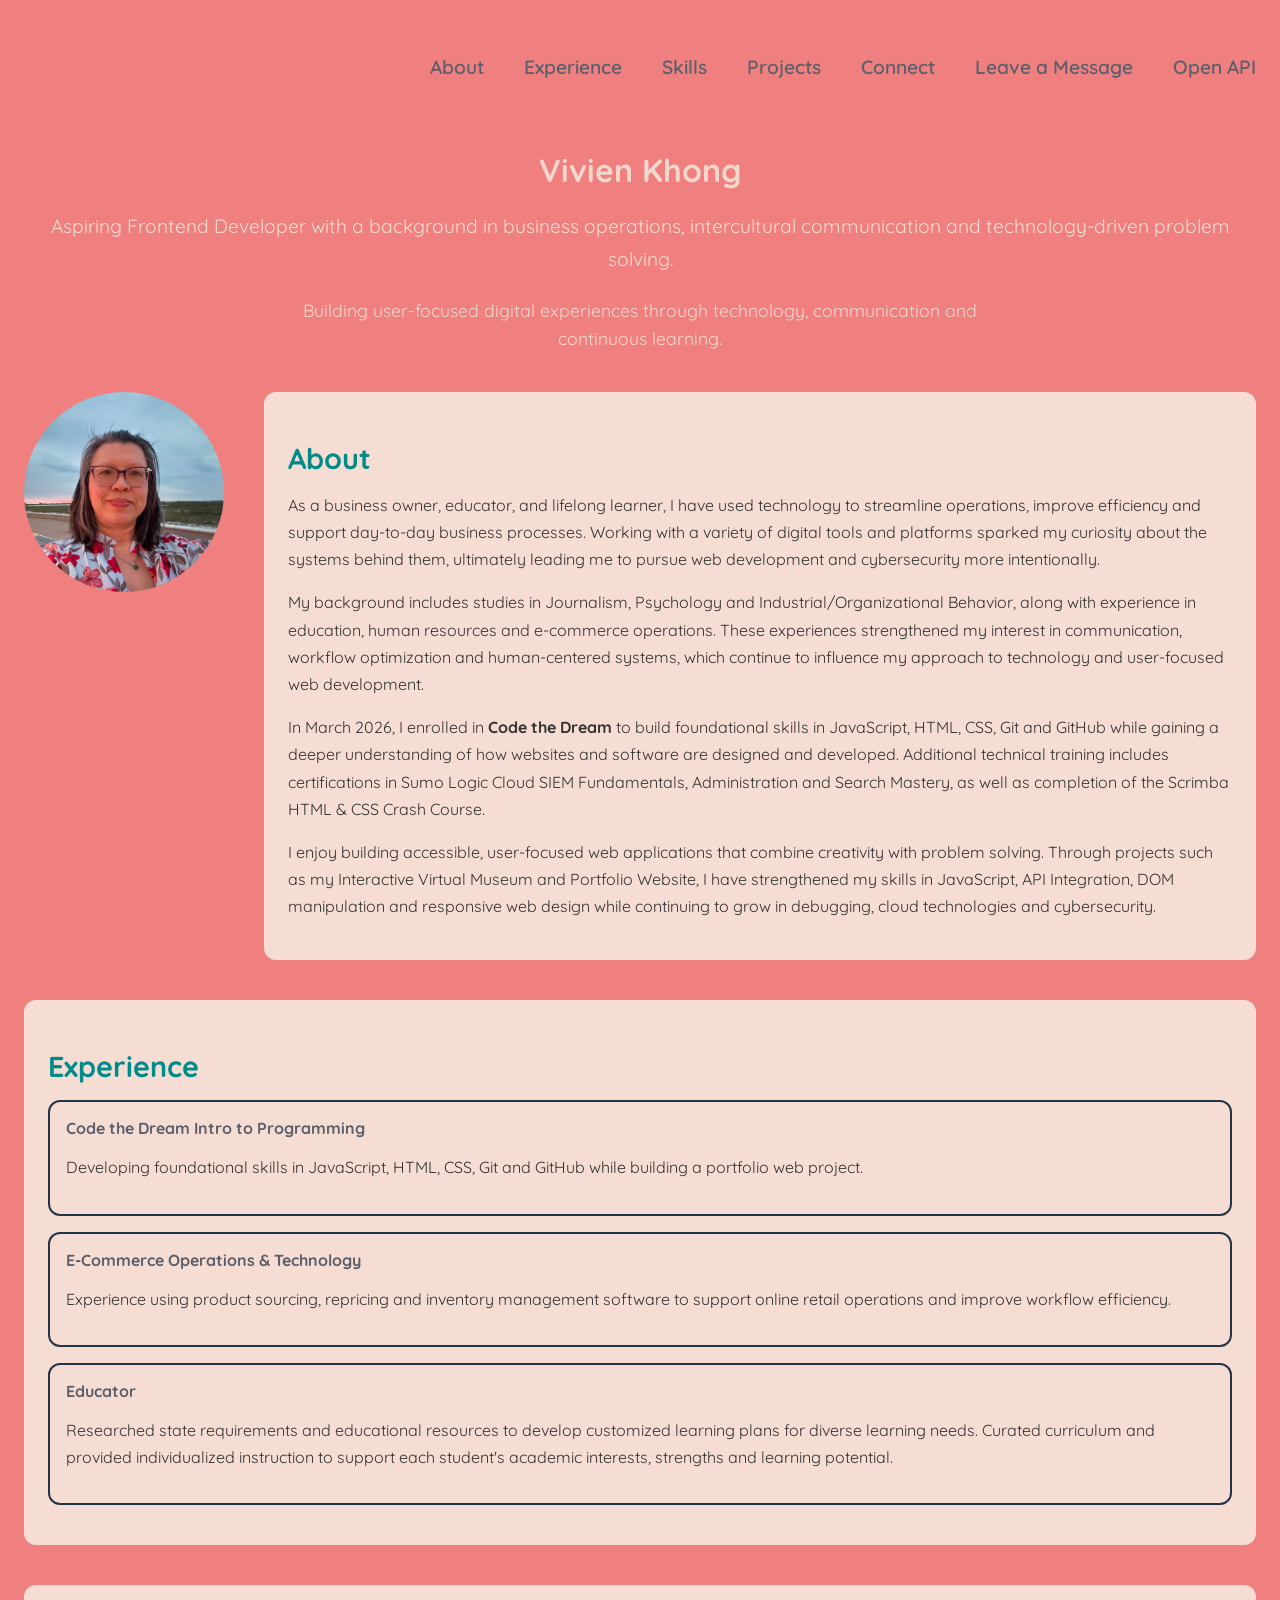
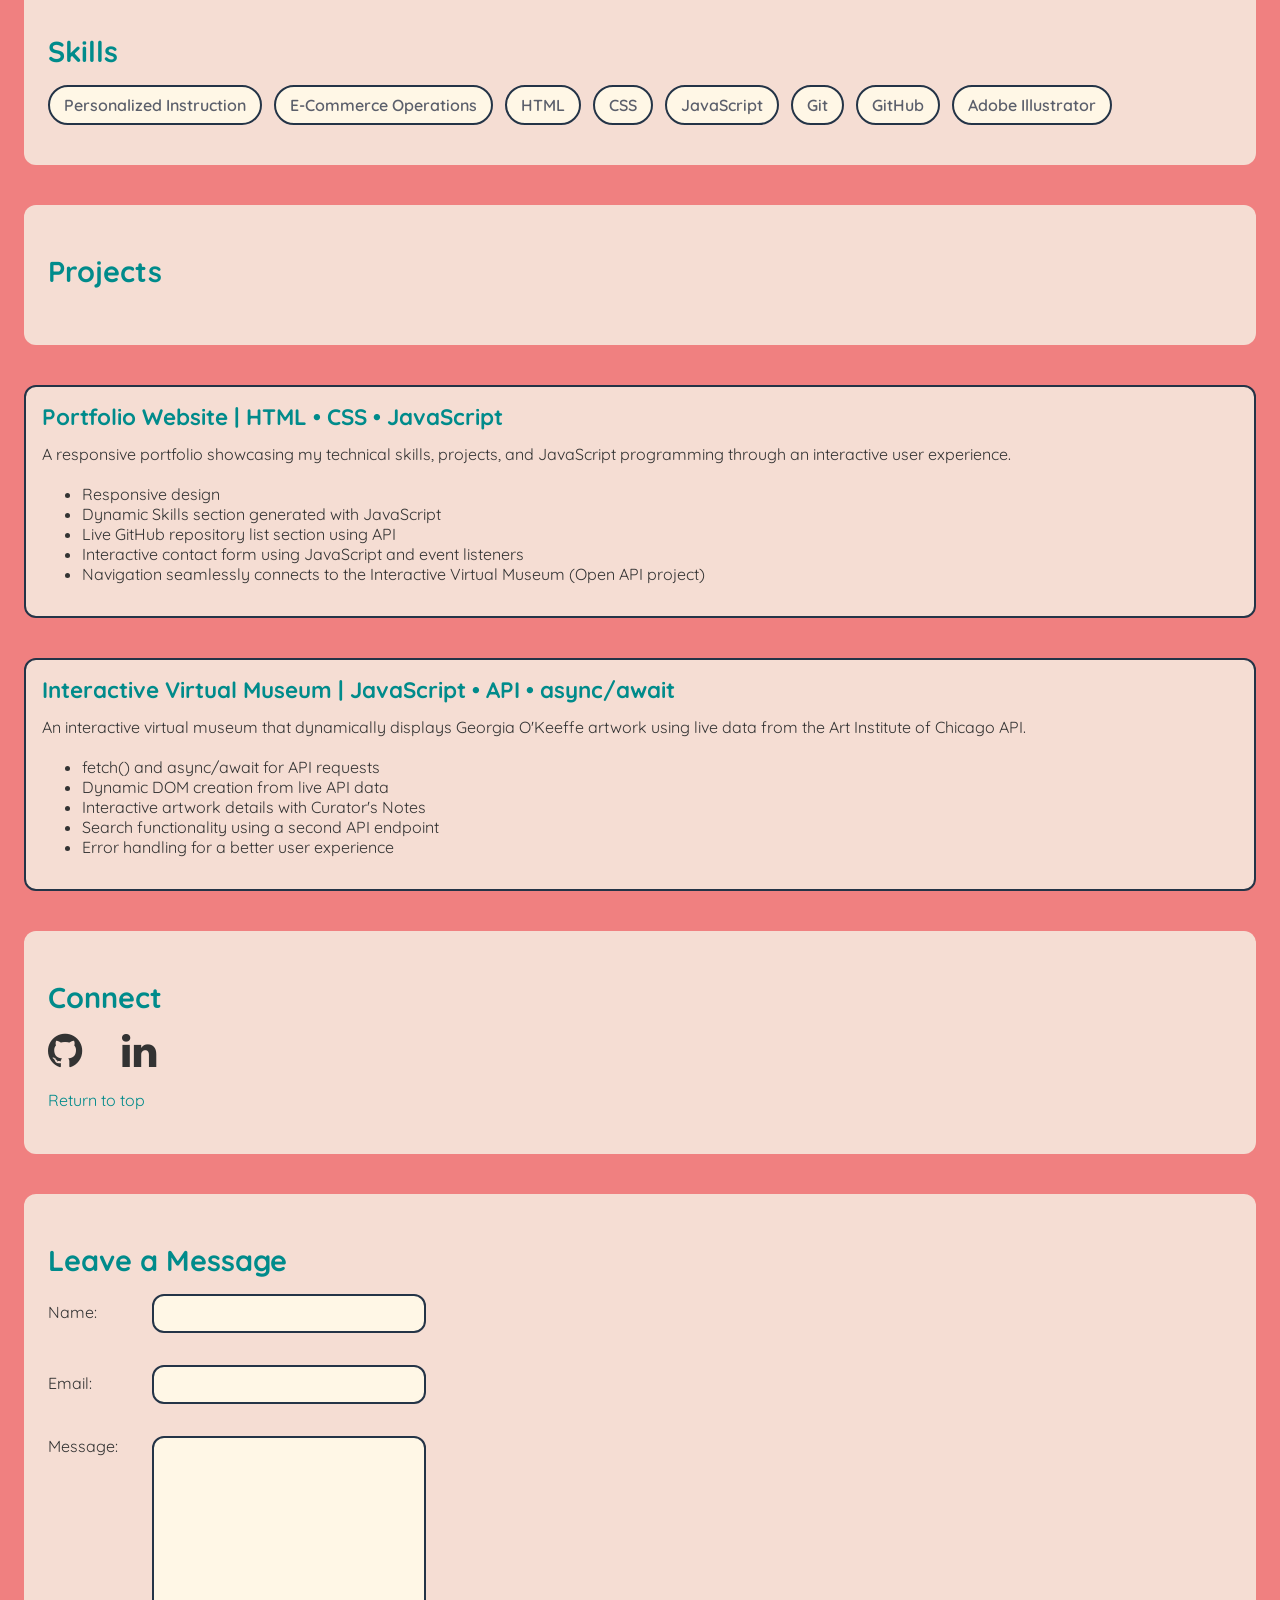
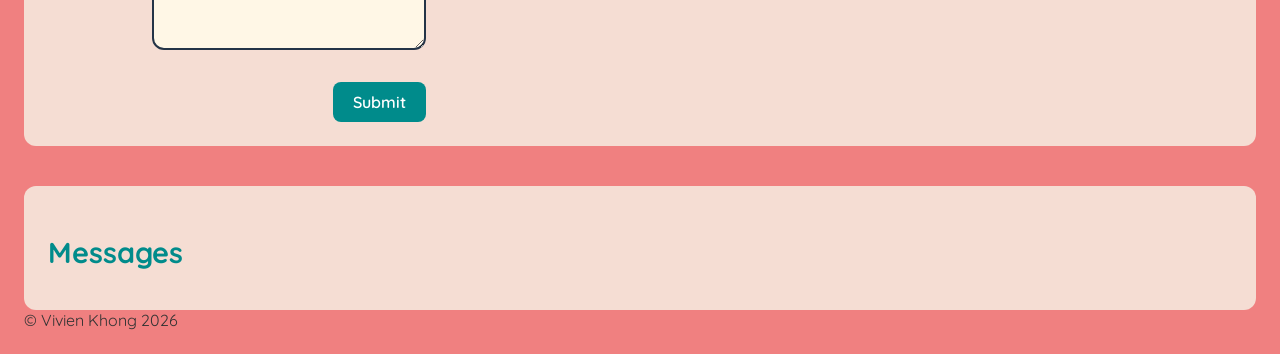
<file: index.html>
<!DOCTYPE html>
<html>
  <head>
    <title>Vivien Khong's Portfolio</title>
        <!-- external stylesheets first then my own css/index.css -->
    <link href="https://fonts.googleapis.com/css2?family=Quicksand:wght@300;400;500;600;700&display=swap" rel="stylesheet">
    <link rel="stylesheet" href="https://cdnjs.cloudflare.com/ajax/libs/font-awesome/4.7.0/css/font-awesome.min.css">
    <meta charset="UTF-8">
    <meta name="description" content="My personal website">
    <link rel="stylesheet" href="css/index.css">
  </head>
  <body id="top">
    <nav>
      <ul>
        <li><a href="#about">About</a></li>
        <li><a href="#experience">Experience</a></li>
        <li><a href="#skills">Skills</a></li>
        <li><a href="#projects">Projects</a></li>
        <li><a href="#connect">Connect</a></li>
        <li><a href="#leave-message">Leave a Message</a></li>
        <li><a href="openapi.html">Open API</a></li>
      </ul>
    </nav>
    <h1>Vivien Khong</h1>
    
    <p class="tagline">
      Aspiring Frontend Developer with a background in business operations, intercultural communication and technology-driven problem solving.   
    </p>
    
    <p class="hero-intro">
      Building user-focused digital experiences through technology, communication and continuous learning.
    </p>

  <div class="about-container">

    <img class="profile-image" 
    src="images/myPhoto.jpg"
    alt="Portrait of Vivien Khong smiling at a beach wedding">

    <section id="about">
      <h2>About</h2>
           
      <p>
        As a business owner, educator, and lifelong learner, I have used technology to streamline operations, improve efficiency and support day-to-day business processes. Working with a variety of digital tools and platforms sparked my curiosity about the systems behind them, ultimately leading me to pursue web development and cybersecurity more intentionally.
      </p>
      
      <p>
        My background includes studies in Journalism, Psychology and Industrial/Organizational Behavior, along with experience in education, human resources and e-commerce operations. These experiences strengthened my interest in communication, workflow optimization and human-centered systems, which continue to influence my approach to technology and user-focused web development.
      </p>

      <p>
        In March 2026, I enrolled in <strong>Code the Dream</strong> to build foundational skills in JavaScript, HTML, CSS, Git and GitHub while gaining a deeper understanding of how websites and software are designed and developed. Additional technical training includes certifications in Sumo Logic Cloud SIEM Fundamentals, Administration and Search Mastery, as well as completion of the Scrimba HTML & CSS Crash Course.
      </p>
      
      <p>
        I enjoy building accessible, user-focused web applications that combine creativity with problem solving. Through projects such as my Interactive Virtual Museum and Portfolio Website, I have strengthened my skills in JavaScript, API Integration, DOM manipulation and responsive web design while continuing to grow in debugging, cloud technologies and cybersecurity.
      </p>

    </section>
  </div>

    <section id="experience">
      <h2>Experience</h2>
      <ul>
        <li>

          <div class="experience-header">
            <strong>Code the Dream Intro to Programming</strong>
            <!-- <span>March 2026 - Present</span> -->
          </div>

          <p>
          Developing foundational skills in JavaScript, HTML, CSS, Git and GitHub while building a portfolio web project.
          </p>

        </li>
        
        <li>

          <div class="experience-header">
            <strong>E-Commerce Operations & Technology</strong>
            <!-- <span>August 2020 - Present</span> -->
          </div>

          <p>
          Experience using product sourcing, repricing and inventory management software to support online retail operations and improve workflow efficiency.
          </p>

        </li>

        <li>

          <div class="experience-header">
            <strong>Educator</strong>
            <!-- <span>November 1999 - Present</span> -->
          </div>

          <p>
          Researched state requirements and educational resources to develop customized learning plans for diverse learning needs. Curated curriculum and provided individualized instruction to support each student's academic interests, strengths and learning potential.
          </p>

        </li>
      </ul>  
    </section>

    <section id="skills">
      <h2>Skills</h2>
      <ul>
      </ul>
    </section>
      
    <section id="projects">
      <h2>Projects</h2>
      <ul></ul>
    </section>  

      <div class="featured-projects">
        <section class="project-highlight">
          <h3>Portfolio Website | HTML • CSS • JavaScript</h3>
          <p>
            A responsive portfolio showcasing my technical skills, projects, and JavaScript programming through an interactive user experience. 
          </p>
          <ul>
            <li>Responsive design</li> 
            <li>Dynamic Skills section generated with JavaScript</li>
            <li>Live GitHub repository list section using API</li>
            <li>Interactive contact form using JavaScript and event listeners</li>
            <li>Navigation seamlessly connects to the Interactive Virtual Museum (Open API project)</li>
          </ul>
        </section>
  
        <section class="project-highlight">
          <h3>Interactive Virtual Museum | JavaScript • API • async/await</h3>
          <p>
            An interactive virtual museum that dynamically displays Georgia O'Keeffe artwork using live data from the Art Institute of Chicago API.
          </p>
          <ul>
            <li>fetch() and async/await for API requests</li>
            <li>Dynamic DOM creation from live API data</li>
            <li>Interactive artwork details with Curator's Notes</li>
            <li>Search functionality using a second API endpoint</li>
            <li>Error handling for a better user experience</li>
          </ul>
        </section>
      </div>
      
      <ul></ul>
    </section>

    <section id="connect">
      <h2>Connect</h2>  
      <ul>
        <li>
          <a href="https://github.com/vivienkhongcodes/vivien-khong-intro26.2">
            <i class="fa fa-github"></i>
          </a>   
        </li>   
        
        <li>
          <a href="https://www.linkedin.com/in/vivien-khong-21544a321/">
            <i class="fa fa-linkedin"></i>
          </a>
        </li>
      </ul>
      <!-- clickable return to top --> 
      <p><a href="#top">Return to top</a></p>
    </section>  

    <section id="leave-message">
       <h2>Leave a Message</h2>
    
      <form name="leave_message">

        <label for="usersName">Name:</label>
        <input type="text" id="usersName" name="usersName" required>

        <br><br>

        <label for="usersEmail">Email:</label>
        <input type="email" id="usersEmail" name="usersEmail" required>

        <br><br>

        <label for="usersMessage">Message:</label>
        <textarea id="usersMessage" name="usersMessage" required></textarea>

        <br><br>

        <button type="submit">Submit</button>

      </form>
    </section>

    <section id="messages">
       <h2>Messages</h2>
       <ul></ul>
    </section>  
      
    <script src="js/index.js"></script>

  </body>
</html>
</file>
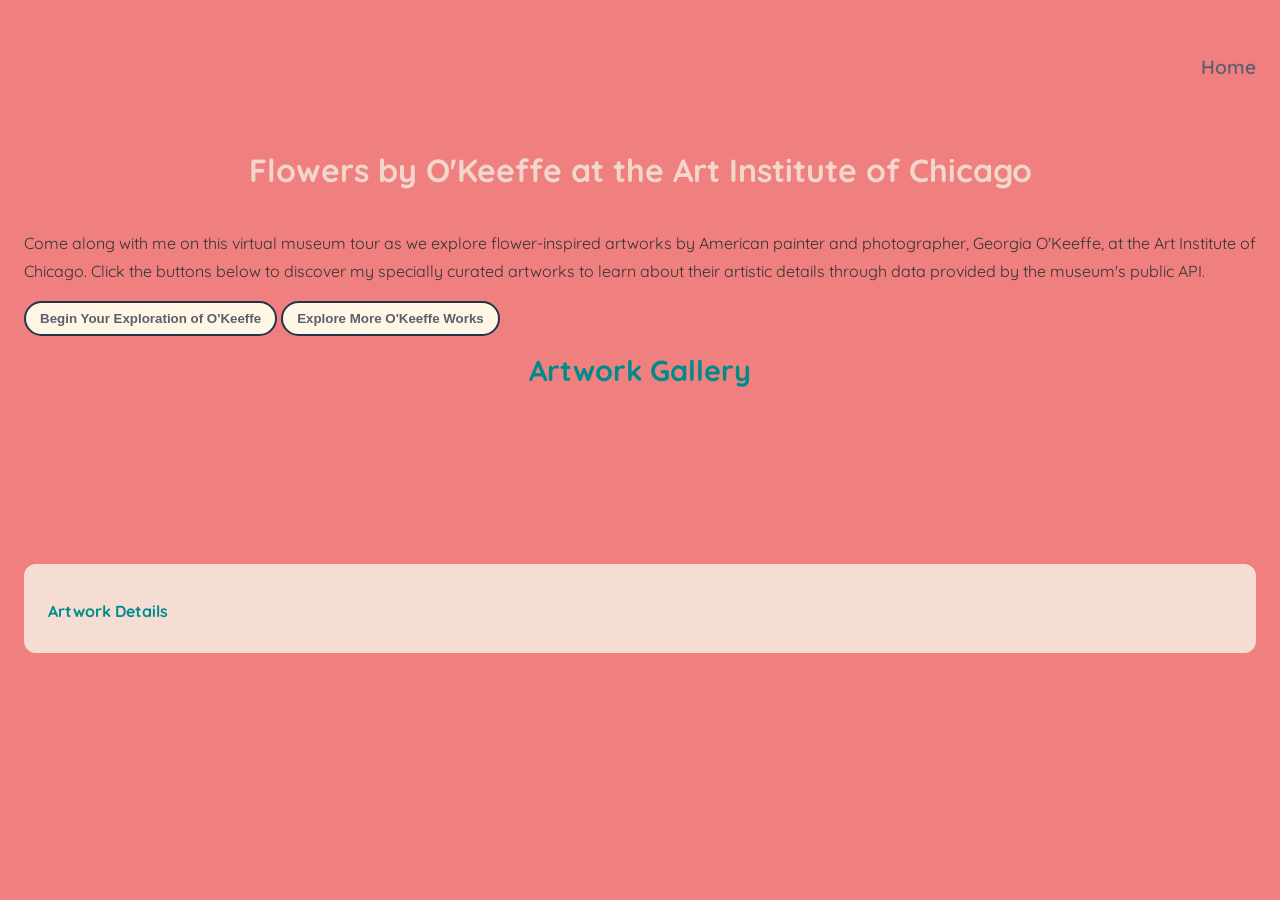
<file: openapi.html>
<!DOCTYPE html>
<html>
  <head>
    <title>Join Me As We Explore Flowers by O'Keeffe at the Art Institute of Chicago</title>
        
    <!-- external stylesheets first then my own css/index.css -->
    <link href="https://fonts.googleapis.com/css2?family=Quicksand:wght@300;400;500;600;700&display=swap" rel="stylesheet">
    <link rel="stylesheet" href="https://cdnjs.cloudflare.com/ajax/libs/font-awesome/4.7.0/css/font-awesome.min.css">
    <meta charset="UTF-8">
    <meta name="description" content="My personal website">
    <link rel="stylesheet" href="css/index.css">
    <link rel="stylesheet" href="css/openapi.css">
  </head>
  <body id="top">
    <nav>
      <ul>
        
        <!-- Navigation back to portfolio -->
        <li><a href="index.html">Home</a></li>
      </ul>
    </nav>
    <h1>Flowers by O'Keeffe at the Art Institute of Chicago</h1>
    <p>
      Come along with me on this virtual museum tour as we explore flower-inspired artworks by American painter and photographer, Georgia O'Keeffe, at the Art Institute of Chicago. Click the buttons below to discover my specially curated artworks to learn about their artistic details through data provided by the museum's public API. 
    </p>
    
    <!-- Give button an id for JavaScript to connect to Art Institute API later -->
    <button type="button" id="show-artwork-button">Begin Your Exploration of O'Keeffe</button>

    <button type="button" id="okeeffe-search-button">
      Explore More O'Keeffe Works  
    </button>

    <div class="Artwork">

    <h2 id="gallery-heading">Artwork Gallery</h2>

    <!-- Artwork cards - my gallery is child 1 - will be inserted here by JavaScript -->    
    <section id="artwork-cards">
      
    </section>
    
    <!-- Learn More - artwork details appear here -->
    <section id="artwork-details">
      <h2>Artwork Details</h2>
    </section>
  </div>

  <!-- connect openapi.js - connect JavaScript file -->

  <script src="js/openapi.js"></script>
</body>
</html>
</file>
<file: css/index.css>
body {
    background-color: lightcoral;
    /* Google font */
    font-family: "Quicksand", sans-serif;
    color: #333;
    margin: 24px;
}

nav {
    position: sticky;
    top: 0;
    background-color: lightcoral;
    /* padding: vertical horizontal */
    padding: 12px 0;
}

nav ul {
    /* flexbox */
    display: flex;
    gap: 40px;
    list-style: none;
    padding: 0;
    justify-content: flex-end;
    font-size: larger;
}

.profile-image {
    width: 200px; 
    /* round borders */    
    border-radius: 50%; 
}

a {
    text-decoration: none;
}

nav a {
    color: #5b5f6b;
    font-weight: 600;
}

a:hover {
    color: darkcyan;
    letter-spacing: 1px;
}

/* Return to top link. */
#connect p a {
    color: darkcyan;
}

#connect p a:hover {
    color: #333;
}

/* Styles the About and Image sections using class selector .about-container - find the element inside. */
.about-container {

    /* flex here places Image and About side by side */
    display: flex;
    /* controls vertical alighment inside flex row, instead of centered vertically, both Image and About headings start from top edge */
    align-items: flex-start;
    /* adds spacing between the Image and About sections */
    gap: 40px;
}

/* Find image elements inside .about-container. Align image to About section. */
.about-container img {
    margin-top: 0;
}

/* Style all section About, Experience, Connect elements. */
section {
    background-color: #f5ddd3;
    /* Add inner space inside sections. */
    padding: 24px;
    /* Add outer space between sections. */
    margin-top: 40px;
    /* slightly round borders */  
    border-radius: 12px;
}

/* About section needs to match image */
#about {
    margin-top: 0;
}

h1 {
    color: #f2d7cd;
    text-align:center; 
    margin-top: 40px;
    margin-bottom: 40px;
}

h2 {
    color:darkcyan;
    font-size: 1.8rem;
    margin-bottom: 16px;
}

p {
    line-height: 1.7;
    font-size: 1rem;
}

.tagline {
    text-align: center;
    font-size: 1.2rem;
    color: #f5ddd3;
    margin-top: -20px;
}

.hero-intro {
    text-align: center;
    max-width: 700px;
    margin: 20px auto 40px auto;
    /* Rem means root em, scales relative to the browser's base font size. */
    font-size: 1.1rem;
    /* Vertical spacing between lines of text. */
    line-height: 1.6;
    color: #f2d7cd;
}

/* styled blocks for items in experience */
#experience ul {
    list-style: none;
    padding: 0;
}

#experience li {
    background-color: #f5ddd3;
    border: 2px solid #243447;
    border-radius: 12px;
    padding: 16px;
    margin-bottom: 16px;
}

#experience strong {
    color: #5b5f6b;
}

/* Using class selector to change Experience section to include specific titles and dates */
.experience-header {
    display: flex;
    /* Pushes the items to opposite sides. */
    justify-content: space-between;
    align-items: center;
    /* Add space below the title/date row. */
    margin-bottom: 10px;
}

/* Make Connect icons using Flexbox */
#connect ul {
    display: flex;
    gap: 40px;
    list-style: none;
    padding: 0;
}

#connect i {
    font-size: 40px;
    color:#333;
}

#connect i:hover {
    color: darkcyan;
}

/* style my skills using flexbox and adjust layout of the list of skills */
#skills ul {
    display: flex;
    flex-wrap: wrap;
    gap: 12px;
    list-style: none;
    padding: 0;
}

#skills li {
    background-color: #fff7e6;
    border: 2px solid #243447;
    border-radius: 20px;
    padding: 8px 14px;
    font-weight: 600;
    color: #5b5f6b;
}

/* styled blocks for items in projects */
#projects ul {
    display: flex;
    flex-wrap: wrap;
    gap: 12px;
    list-style: none;
    padding: 0;
}

#projects li {
   background-color: #fff7e6;
    border: 2px solid #243447;
    border-radius: 20px;
    padding: 16px;
    min-width: 140px;
    font-weight: 600;
    color: #5b5f6b;
}

#projects a{
    color:#5b5f6b;
    font-weight: 600;
}

#projects a:hover {
    color: darkcyan;
}

/* outside media query mean default desktop styles */

/* inside media queries are conditional overrides of existing CSS; tablets media query - when screen is 900px or smaller, stack vertically */
@media (max-width: 900px) {
    .about-container {
        flex-direction: column;
    }

    nav ul {
        gap: 24px;
        justify-content: center;
        flex-wrap: wrap;
    }
}

/* phones media query */
@media (max-width: 600px) {

    body {
        margin: 12px;
    }

    nav ul {
        flex-direction: column;
        align-items: center;
        gap: 12px;

    }

    img {
        width: 160px;
    }

    .experience-header {
        flex-direction: column;
        align-items: flex-start;
    }

    #skills ul {
        justify-content: center;
    }
}
/* form inside Leave a Message section */
#leave-message form {
    max-width: 600px;
}

#leave-message label {
    /* forces all labels "Name", "Email" and "Message" to take the same width to line up neatly */
    display: inline-block;
    width: 100px;
    margin-bottom: 12px;
}

/* style all input fields */
#leave-message input,
#leave-message textarea {
    width: 250px;
    padding: 10px;

    /* space under each field */
    margin-bottom: 12px;

    /* curved corners */
    border-radius: 12px;

    /* dark border outlines - thickness, continuous line with a dark navy color */
    border: 2px solid #243447;
   
    /* inside background color */
    background-color: #fff7e6;

    /* text color inside field */
    color:#5b5f6b;

}

/* make message box taller */
#leave-message textarea {
    height: 190px;
    vertical-align: top;
}

#leave-message button,
.remove-button {
    /* top/bottom left/right */
    padding: 10px 20px;
    background-color: darkcyan;
    color: white;
    border: none;
    border-radius: 8px;
    font-weight: 600;
    cursor: pointer;
    font-family: "Quicksand", sans-serif;
    font-size: 1rem;
}

#leave-message button {
    margin-left: 285px;
}

.remove-button {
    margin-left: 12px;

    /* match Submit button */
    display: inline-block;
}    

#leave-message button:hover,
.remove-button:hover {
    background-color: #246b6b;
}    

/* Style for section class project-highlight because the CSS file is determined by which HTML page loads it. */
.project-highlight {
    background-color: #f5ddd3;
    border: 2px solid #243447;
    border-radius: 12px;
    padding: 16px;
    margin-bottom: 16px;
}

.project-highlight h3 {
    font-size: 1.4rem;
    color: darkcyan;
    /* Move title neatly to top of the box */
    margin-top: 0;

    /* Create consistent space between title and the description  */
    margin-bottom: 10px;
}

.project-highlight p {
    margin-top: 0;
    margin-bottom: 12px;
}
</file>
<file: css/openapi.css>
/* Possible museum-style background: #f7f1e8 */
/* css/openapi.css */

/*Will contain styling specifically for:*/

/*museum-style background*/
/*artwork cards*/
/*artwork details section*/
/*buttons*/
/*O'Keeffe-inspired banner */
body {
    background-color: lightcoral;
}

nav ul {
    padding-left: 0;    
}

nav li {
    list-style: none;
}

/* Gallery container */
#artwork-cards {
    background-color: transparent;

    /* Smaller horizontal padding leaves more room for different screens */
    padding: 3rem 4rem;
    display: flex;
    flex-wrap: wrap;

    /* Keep gallery centered */
    justify-content: center;

    /* Cards can have different heights without stretching */
    align-items: flex-start;
    gap: 2.1rem;
    
}

/* Have heading occupy its own row */
#artwork-cards h2 {
    flex-basis: 100%;
    text-align: center;
    margin-bottom: 1rem;
}

/* Style frame to hug artwork */

.artwork-card img {
    width: 325px;
    max-width: 100%;
    padding: 0.2rem 1.5rem 1rem 0rem;
    border: 4px solid #fffdf9;
    box-sizing: border-box;
    
}

/* Styling title and date */

.artwork-card h3,
.artwork-card p {
    padding-left: 0.5rem;

}

/* HTML has h2 outside so cards start at child 1 */

/* Stagger cards vertically

.artwork-card:nth-child(1) {
    margin-top: 0;
} 

.artwork-card:nth-child(2) {
    margin: 8rem;    

} 

.artwork-card:nth-child(3) {
    
    margin-top: 3rem;
} 

#artwork-cards {
    background-color: transparent;
    padding: 3rem 2rem;
    display: flex;
    flex-wrap: wrap;
    justify-content: center;
    gap: 2.1rem;
}
/* Rule for button to fade and shrink, animate it*/

#show-artwork-button {
    /* Instruction - make changes smoothly: fade, shrink */
    transition: opacity 1s, transform 1s;
}

/* Action - when the body has the class exhibition-started, the button should be invisible */
body.exhibition-started #show-artwork-button {
    opacity: 0; 
    transform: scale(0);

}

#artwork-details h2 {
    font-size: 1rem;
    margin-bottom: 0.5rem;
    margin-right: 1rem;
}

#artwork-details h3 {
    font-size: 1rem;
    text-transform: uppercase;
    letter-spacing: 1px;
}

.story {
    font-style: italic;
    line-height: 1.6;
}

/* Style artist search results */
.artwork-card {

    background-color: #fffdf9;
    border: 2px solid #d8c8b8;
    border-radius: 8px;
    padding: 1rem;
    margin: 1rem;
    width: 360px;

}

/* Title of artwork from search results */
.artwork-card h3 {
    font-size: 1rem;
    text-align: center;
    margin: 0;

}

/* Create style for search-artwork-card*/
.search-artwork-card {
    background-color: #fffdf9;
    border: 8px solid #d8c8b8;
    border-radius: 8px;
    padding: 1rem;
    margin: 1rem;
    width: 180px;
    text-align: center;

    /*6px to the right, 6 px down, blur radius, and black at 15% opacity */
    box-shadow: 6px 6px 12px rgba(0, 0, 0, 0.15);
}

.search-artwork-card h3 {
    font-size: 1rem;
    margin: 0;
}

.search-artwork-card p {
    margin: 0.5rem 0 0;
}

@media (max-width: 700px) {

    #artwork-cards {
        padding: 1rem;
    }

    .artwork-card:nth-child(1),
    .artwork-card:nth-child(2),
    .artwork-card:nth-child(3) {
        margin-top: 1rem;
    }

    .artwork-card img {
        width: 100%;
    }    

}

#show-artwork-button,
#okeeffe-search-button {
    background-color: #fff7e6;
    border: 2px solid #243447;
    border-radius: 20px;
    padding: 8px 14px;
    font-weight: 600;
    color: #5b5f6b;
    cursor: pointer;
}

#gallery-heading {
    text-align: center;
    margin-top: 1rem;
    margin-bottom: 0.5rem;
}
</file>
